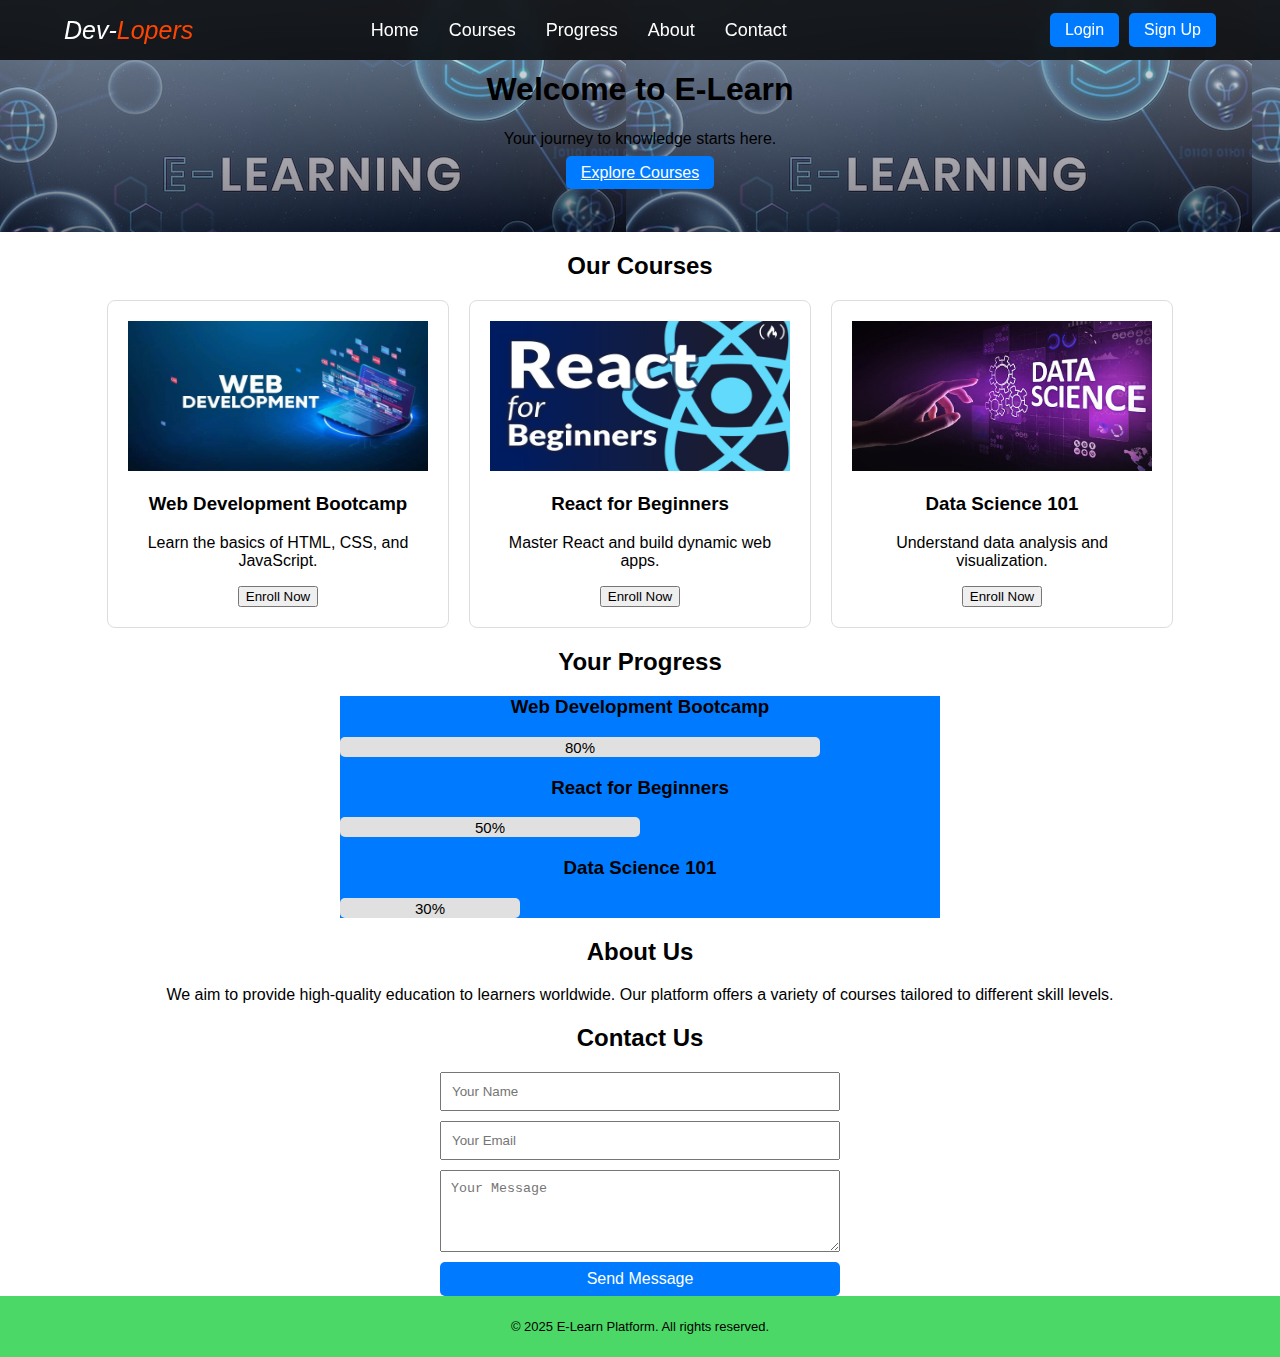
<file: index.html>
<!DOCTYPE html>
<html lang="en">

<head>
  <meta charset="UTF-8">
  <meta name="viewport" content="width=device-width, initial-scale=1.0">
  <title>E-Learning Platform</title>
  <link rel="stylesheet" href="styles.css">
  <script defer src="script.js"></script>
</head>

<body>
  <header class="header">
    <a href="index.html" class="logo">Dev-<span>Lopers</span></a>
    <!-- Navigation -->
    <nav class="navbar">
      <ul class="nav-list">
        <li><a href="#home">Home</a></li>
        <li><a href="#courses">Courses</a></li>
        <li><a href="#progress">Progress</a></li>
        <li><a href="#about">About</a></li>
        <li><a href="#contact">Contact</a></li>
      </ul>
    </nav>
    
  <!-- Login and Sign Up buttons -->
  <div class="auth-buttons">
    <button class="btn login-btn">Login</button>
    <button class="btn signup-btn">Sign Up</button>
  </div>
  </header>
  
  <!-- Home Section -->
  <section id="home" class="section">
    <div class="hero">
      <h1>Welcome to E-Learn</h1>
      <p>Your journey to knowledge starts here.</p>
      <a href="#courses" class="btn">Explore Courses</a>
    </div>
  </section>

  <!-- Courses Section -->
  <section id="courses" class="section">
    <h2>Our Courses</h2>
    <div class="course-container">
      <div class="course-card">
        <img src="course1.jpg" alt="Web Development">
        <h3>Web Development Bootcamp</h3>
        <p>Learn the basics of HTML, CSS, and JavaScript.</p>
        <a href="course1.html"><button class="btn-enroll">Enroll Now</button></a>
      </div>
      <div class="course-card">
        <img src="course2.jpg" alt="React for Beginners">
        <h3>React for Beginners</h3>
        <p>Master React and build dynamic web apps.</p>
        <a href="course2.html"><button class="btn-enroll">Enroll Now</button></a>
      </div>
      <div class="course-card">
        <img src="course3.jpg" alt="Data Science">
        <h3>Data Science 101</h3>
        <p>Understand data analysis and visualization.</p>
        <a href="course3.html"><button class="btn-enroll">Enroll Now</button></a>
      </div>
    </div>
  </section>

  <!-- Progress Section -->
  <section id="progress" class="section">
    <h2>Your Progress</h2>
    <div class="progress-container">
      <div class="progress-item">
        <h3>Web Development Bootcamp</h3>
        <div class="progress-bar" data-progress="80"></div>
      </div>
      <div class="progress-item">
        <h3>React for Beginners</h3>
        <div class="progress-bar" data-progress="50"></div>
      </div>
      <div class="progress-item">
        <h3>Data Science 101</h3>
        <div class="progress-bar" data-progress="30"></div>
      </div>
    </div>
  </section>

  <!-- About Section -->
  <section id="about" class="section">
    <h2>About Us</h2>
    <p>We aim to provide high-quality education to learners worldwide. Our platform offers a variety of courses tailored to different skill levels.</p>
  </section>

  <!-- Contact Section -->
  <section id="contact" class="section">
    <h2>Contact Us</h2>
    <form class="contact-form">
      <input type="text" placeholder="Your Name" required>
      <input type="email" placeholder="Your Email" required>
      <textarea placeholder="Your Message" rows="4" required></textarea>
      <button type="submit" class="btn">Send Message</button>
    </form>
  </section>

  <!-- Footer -->
  <footer class="footer">
    <p>© 2025 E-Learn Platform. All rights reserved.</p>
  </footer>
</body>

</html>
</file>
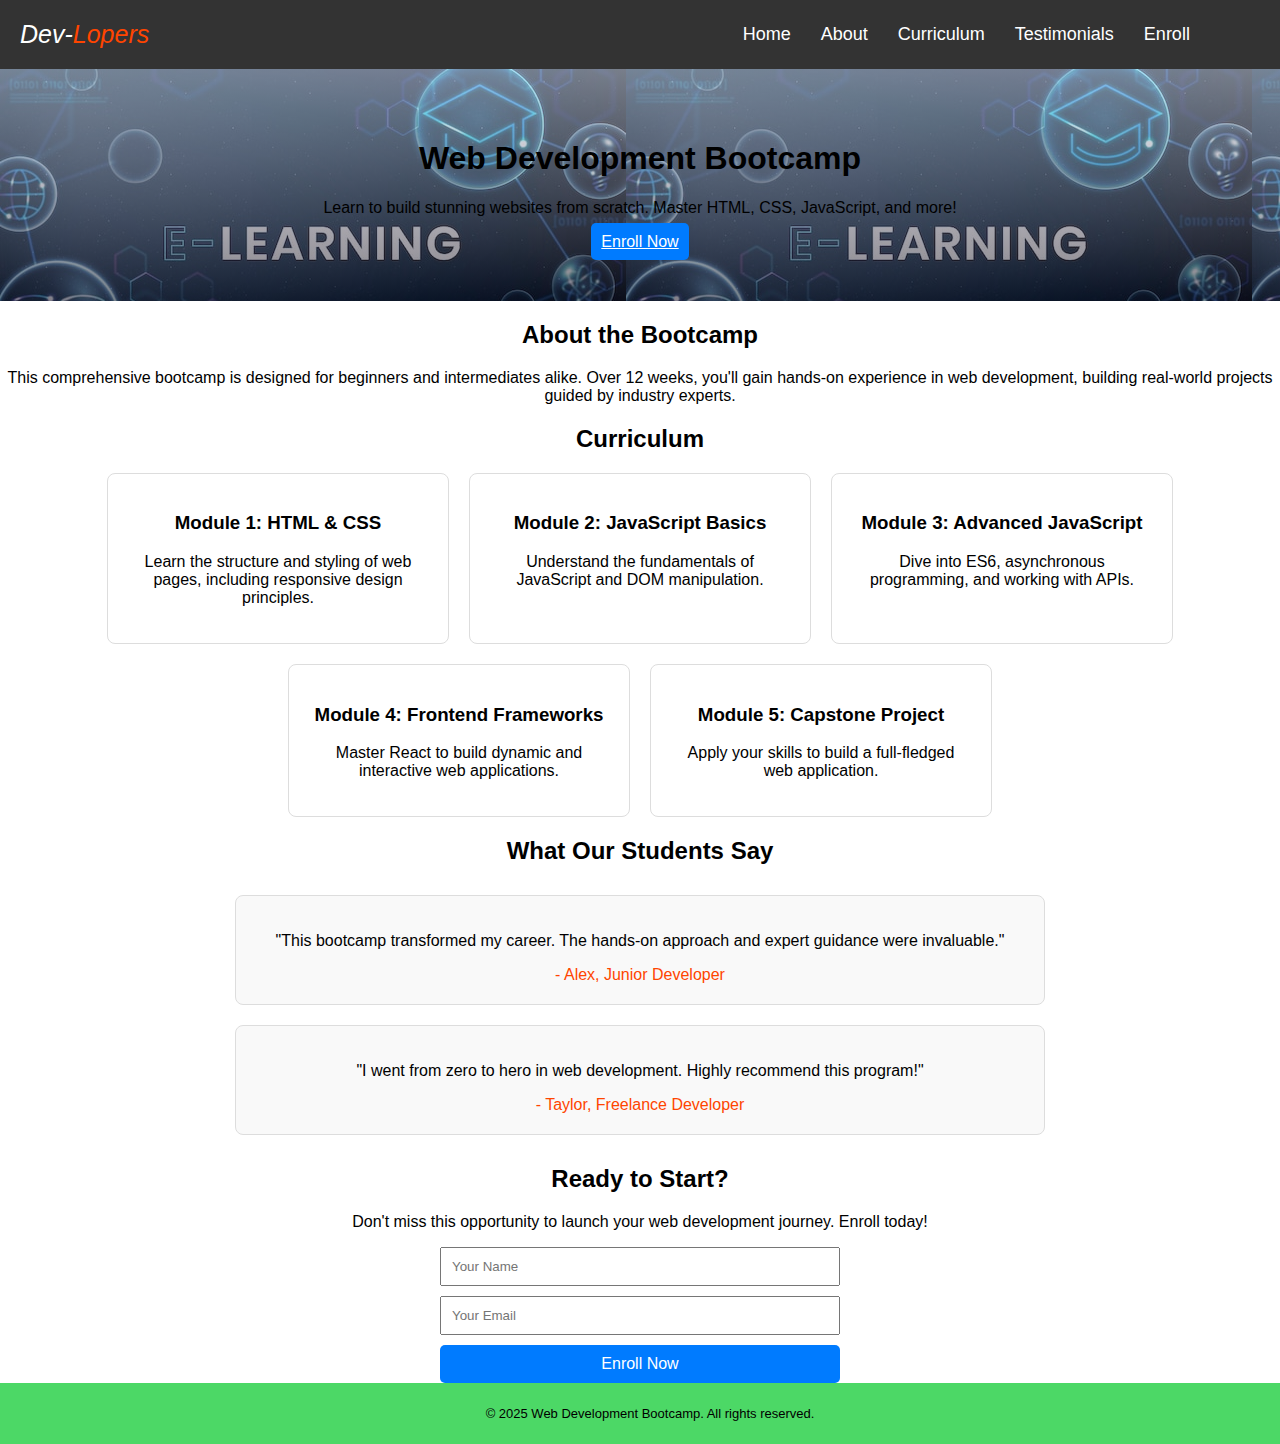
<file: course1.html>
<!DOCTYPE html>
<html lang="en">

<head>
  <meta charset="UTF-8">
  <meta name="viewport" content="width=device-width, initial-scale=1.0">
  <title>Web Development Bootcamp</title>
  <link rel="stylesheet" href="styles.css">
  <script defer src="script.js"></script>
</head>

<body>
  <!-- Navigation -->
  <nav class="navbar">
    <a href="index.html" class="logo">Dev-<span>Lopers</span></a>
    <ul class="nav-list">
      <li><a href="#home">Home</a></li>
      <li><a href="#about">About</a></li>
      <li><a href="#curriculum">Curriculum</a></li>
      <li><a href="#testimonials">Testimonials</a></li>
      <li><a href="#enroll">Enroll</a></li>
    </ul>
  </nav>

  <!-- Hero Section -->
  <section id="home" class="section">
    <div class="hero">
      <h1>Web Development Bootcamp</h1>
      <p>Learn to build stunning websites from scratch. Master HTML, CSS, JavaScript, and more!</p>
      <a href="#enroll" class="btn">Enroll Now</a>
    </div>
  </section>

  <!-- About Section -->
  <section id="about" class="section">
    <h2>About the Bootcamp</h2>
    <p>This comprehensive bootcamp is designed for beginners and intermediates alike. Over 12 weeks, you'll gain hands-on experience in web development, building real-world projects guided by industry experts.</p>
  </section>

  <!-- Curriculum Section -->
  <section id="curriculum" class="section">
    <h2>Curriculum</h2>
    <div class="curriculum-container">
      <div class="module">
        <h3>Module 1: HTML & CSS</h3>
        <p>Learn the structure and styling of web pages, including responsive design principles.</p>
      </div>
      <div class="module">
        <h3>Module 2: JavaScript Basics</h3>
        <p>Understand the fundamentals of JavaScript and DOM manipulation.</p>
      </div>
      <div class="module">
        <h3>Module 3: Advanced JavaScript</h3>
        <p>Dive into ES6, asynchronous programming, and working with APIs.</p>
      </div>
      <div class="module">
        <h3>Module 4: Frontend Frameworks</h3>
        <p>Master React to build dynamic and interactive web applications.</p>
      </div>
      <div class="module">
        <h3>Module 5: Capstone Project</h3>
        <p>Apply your skills to build a full-fledged web application.</p>
      </div>
    </div>
  </section>

  <!-- Testimonials Section -->
  <section id="testimonials" class="section">
    <h2>What Our Students Say</h2>
    <div class="testimonial-container">
      <div class="testimonial">
        <p>"This bootcamp transformed my career. The hands-on approach and expert guidance were invaluable."</p>
        <span>- Alex, Junior Developer</span>
      </div>
      <div class="testimonial">
        <p>"I went from zero to hero in web development. Highly recommend this program!"</p>
        <span>- Taylor, Freelance Developer</span>
      </div>
    </div>
  </section>

  <!-- Enroll Section -->
  <section id="enroll" class="section">
    <h2>Ready to Start?</h2>
    <p>Don't miss this opportunity to launch your web development journey. Enroll today!</p>
    <form class="enroll-form">
      <input type="text" placeholder="Your Name" required>
      <input type="email" placeholder="Your Email" required>
      <button type="submit" class="btn">Enroll Now</button>
    </form>
  </section>

  <!-- Footer -->
  <footer class="footer">
    <p>© 2025 Web Development Bootcamp. All rights reserved.</p>
  </footer>
</body>

</html>

<!-- styles.css -->
<style>
body {
  font-family: Arial, sans-serif;
  margin: 0;
  padding: 0;
}


.logo {
  margin: 0;
  font-style: oblique;
  color: white;
  font-size: 25px;
  text-decoration: none; /* Removes underline */
  flex: 1;
}
span {
  color: orangered;
}

.navbar {
  display: flex;
  background-color: #333;
  padding: 20px 20px;
  align-items: center;
  justify-content: space-between; /* Centers the nav list inside the navbar */
}

.nav-list {
  list-style: none;
  display: flex;
  justify-content: center; /* Centers the items horizontally */
  margin: 0;
  padding: 0;
  flex: 0.9;/* Ensures logo stays on the left */
}

.nav-list li {
  margin: 0 15px;
}

.nav-list a {
  color: white;
  text-decoration: none;
  font-size: 18px;
}

.section {
  padding: 0px;
  text-align: center;
}

.hero {
  background-color: #f4f4f4;
  padding: 50px;
}

.curriculum-container {
  display: flex;
  flex-wrap: wrap;
  justify-content: center;
  gap: 20px;
}

.module {
  border: 1px solid #ddd;
  border-radius: 8px;
  padding: 20px;
  width: 300px;
}

.testimonial-container {
  display: flex;
  flex-direction: column;
  align-items: center;
}

.testimonial {
  border: 1px solid #ddd;
  padding: 20px;
  margin: 10px;
  width: 60%;
  border-radius: 8px;
  background-color: #f9f9f9;
}

.enroll-form {
  max-width: 400px;
  margin: auto;
  display: flex;
  flex-direction: column;
}

.enroll-form input {
  margin-bottom: 10px;
  padding: 10px;
}

.btn {
  background-color: #007bff;
  color: white;
  padding: 10px;
  border: none;
  cursor: pointer;
}

.btn:hover {
  background-color: #0056b3;
}
.footer{
    background-color: #4cd866;
    margin-left: 0px;
    margin-right: 0px;
    font-size: 13px;
    text-align: center;
    padding-bottom: 10px;
    padding-left: 20px;
}
</style>
</file>
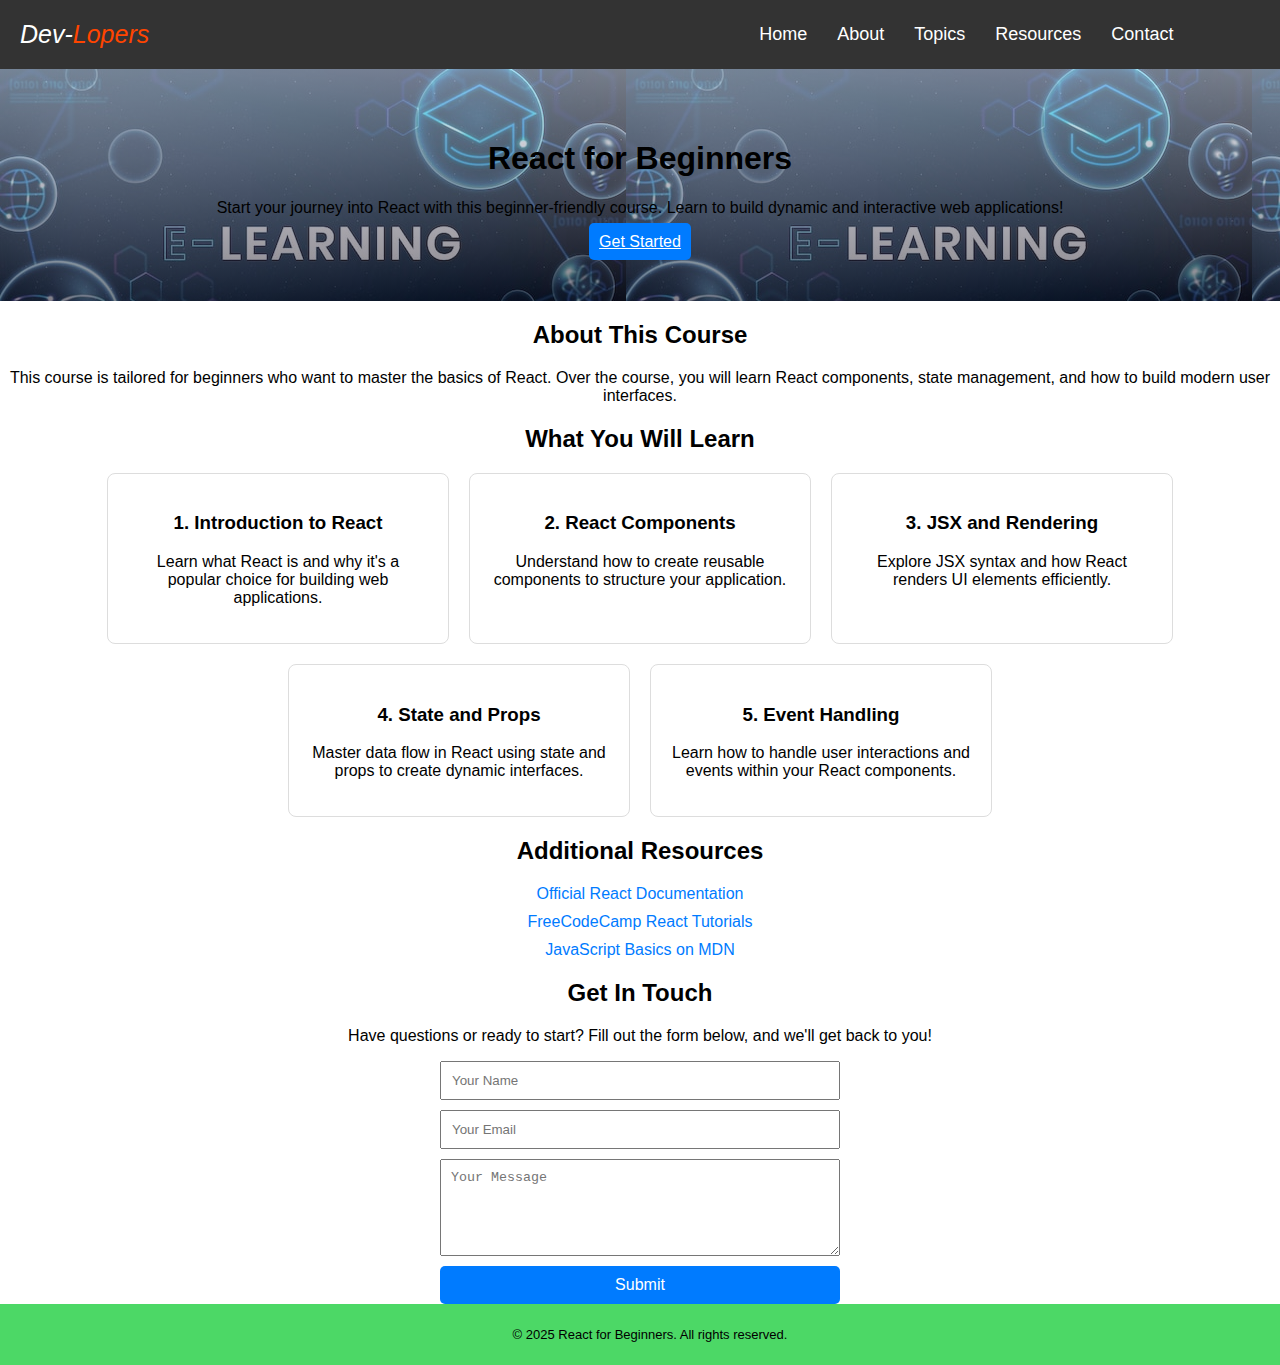
<file: course2.html>
<!DOCTYPE html>
<html lang="en">

<head>
  <meta charset="UTF-8">
  <meta name="viewport" content="width=device-width, initial-scale=1.0">
  <title>React for Beginners</title>
  <link rel="stylesheet" href="styles.css">
  <script defer src="script.js"></script>
</head>

<body>
  <!-- Navigation -->
  <nav class="navbar">
    <a href="index.html" class="logo">Dev-<span>Lopers</span></a>
    <ul class="nav-list">
      <li><a href="#home">Home</a></li>
      <li><a href="#about">About</a></li>
      <li><a href="#topics">Topics</a></li>
      <li><a href="#resources">Resources</a></li>
      <li><a href="#contact">Contact</a></li>
    </ul>
  </nav>

  <!-- Hero Section -->
  <section id="home" class="section">
    <div class="hero">
      <h1>React for Beginners</h1>
      <p>Start your journey into React with this beginner-friendly course. Learn to build dynamic and interactive web applications!</p>
      <a href="#contact" class="btn">Get Started</a>
    </div>
  </section>

  <!-- About Section -->
  <section id="about" class="section">
    <h2>About This Course</h2>
    <p>This course is tailored for beginners who want to master the basics of React. Over the course, you will learn React components, state management, and how to build modern user interfaces.</p>
  </section>

  <!-- Topics Section -->
  <section id="topics" class="section">
    <h2>What You Will Learn</h2>
    <div class="topics-container">
      <div class="topic">
        <h3>1. Introduction to React</h3>
        <p>Learn what React is and why it's a popular choice for building web applications.</p>
      </div>
      <div class="topic">
        <h3>2. React Components</h3>
        <p>Understand how to create reusable components to structure your application.</p>
      </div>
      <div class="topic">
        <h3>3. JSX and Rendering</h3>
        <p>Explore JSX syntax and how React renders UI elements efficiently.</p>
      </div>
      <div class="topic">
        <h3>4. State and Props</h3>
        <p>Master data flow in React using state and props to create dynamic interfaces.</p>
      </div>
      <div class="topic">
        <h3>5. Event Handling</h3>
        <p>Learn how to handle user interactions and events within your React components.</p>
      </div>
    </div>
  </section>

  <!-- Resources Section -->
  <section id="resources" class="section">
    <h2>Additional Resources</h2>
    <ul class="resources-list">
      <li><a href="https://reactjs.org/docs/getting-started.html" target="_blank">Official React Documentation</a></li>
      <li><a href="https://www.freecodecamp.org/" target="_blank">FreeCodeCamp React Tutorials</a></li>
      <li><a href="https://developer.mozilla.org/en-US/docs/Web/JavaScript" target="_blank">JavaScript Basics on MDN</a></li>
    </ul>
  </section>

  <!-- Contact Section -->
  <section id="contact" class="section">
    <h2>Get In Touch</h2>
    <p>Have questions or ready to start? Fill out the form below, and we'll get back to you!</p>
    <form class="contact-form">
      <input type="text" placeholder="Your Name" required>
      <input type="email" placeholder="Your Email" required>
      <textarea placeholder="Your Message" rows="5" required></textarea>
      <button type="submit" class="btn">Submit</button>
    </form>
  </section>

  <!-- Footer -->
  <footer class="footer">
    <p>© 2025 React for Beginners. All rights reserved.</p>
  </footer>
</body>

</html>

<!-- styles.css -->
<style>
body {
  font-family: Arial, sans-serif;
  margin: 0;
  padding: 0;
}

.logo {
  margin: 0;
  font-style: oblique;
  color: white;
  font-size: 25px;
  text-decoration: none; /* Removes underline */
  flex: 1;
}
span {
  color: orangered;
}
.navbar {
  display: flex;
  background-color: #333;
  padding: 20px 20px;
  align-items: center;
  justify-content: space-between; /* Centers the nav list inside the navbar */
}

.nav-list {
  list-style: none;
  display: flex;
  justify-content: center;
  margin: 0;
  padding: 0;
  flex: 0.9;
}

.nav-list li {
  margin: 0 15px;
}

.nav-list a {
  color: white;
  text-decoration: none;
  font-size: 18px;
}

.section {
  padding: 0px;
  text-align: center;
}

.hero {
  background-color: #f4f4f4;
  padding: 50px;
}

.topics-container {
  display: flex;
  flex-wrap: wrap;
  justify-content: center;
  gap: 20px;
}

.topic {
  border: 1px solid #ddd;
  border-radius: 8px;
  padding: 20px;
  width: 300px;
}

.resources-list {
  list-style: none;
  padding: 0;
}

.resources-list li {
  margin: 10px 0;
}

.resources-list a {
  color: #007bff;
  text-decoration: none;
}

.resources-list a:hover {
  text-decoration: underline;
}

.contact-form {
  max-width: 400px;
  margin: auto;
  display: flex;
  flex-direction: column;
}

.contact-form input,
.contact-form textarea {
  margin-bottom: 10px;
  padding: 10px;
}

.btn {
  background-color: #007bff;
  color: white;
  padding: 10px;
  border: none;
  cursor: pointer;
}

.btn:hover {
  background-color: #0056b3;
}
.footer{
    background-color: #4cd866;
    margin-left: 0px;
    margin-right: 0px;
    font-size: 13px;
    text-align: center;
    padding-bottom: 10px;
    padding-left: 20px;
}
</style>
</file>
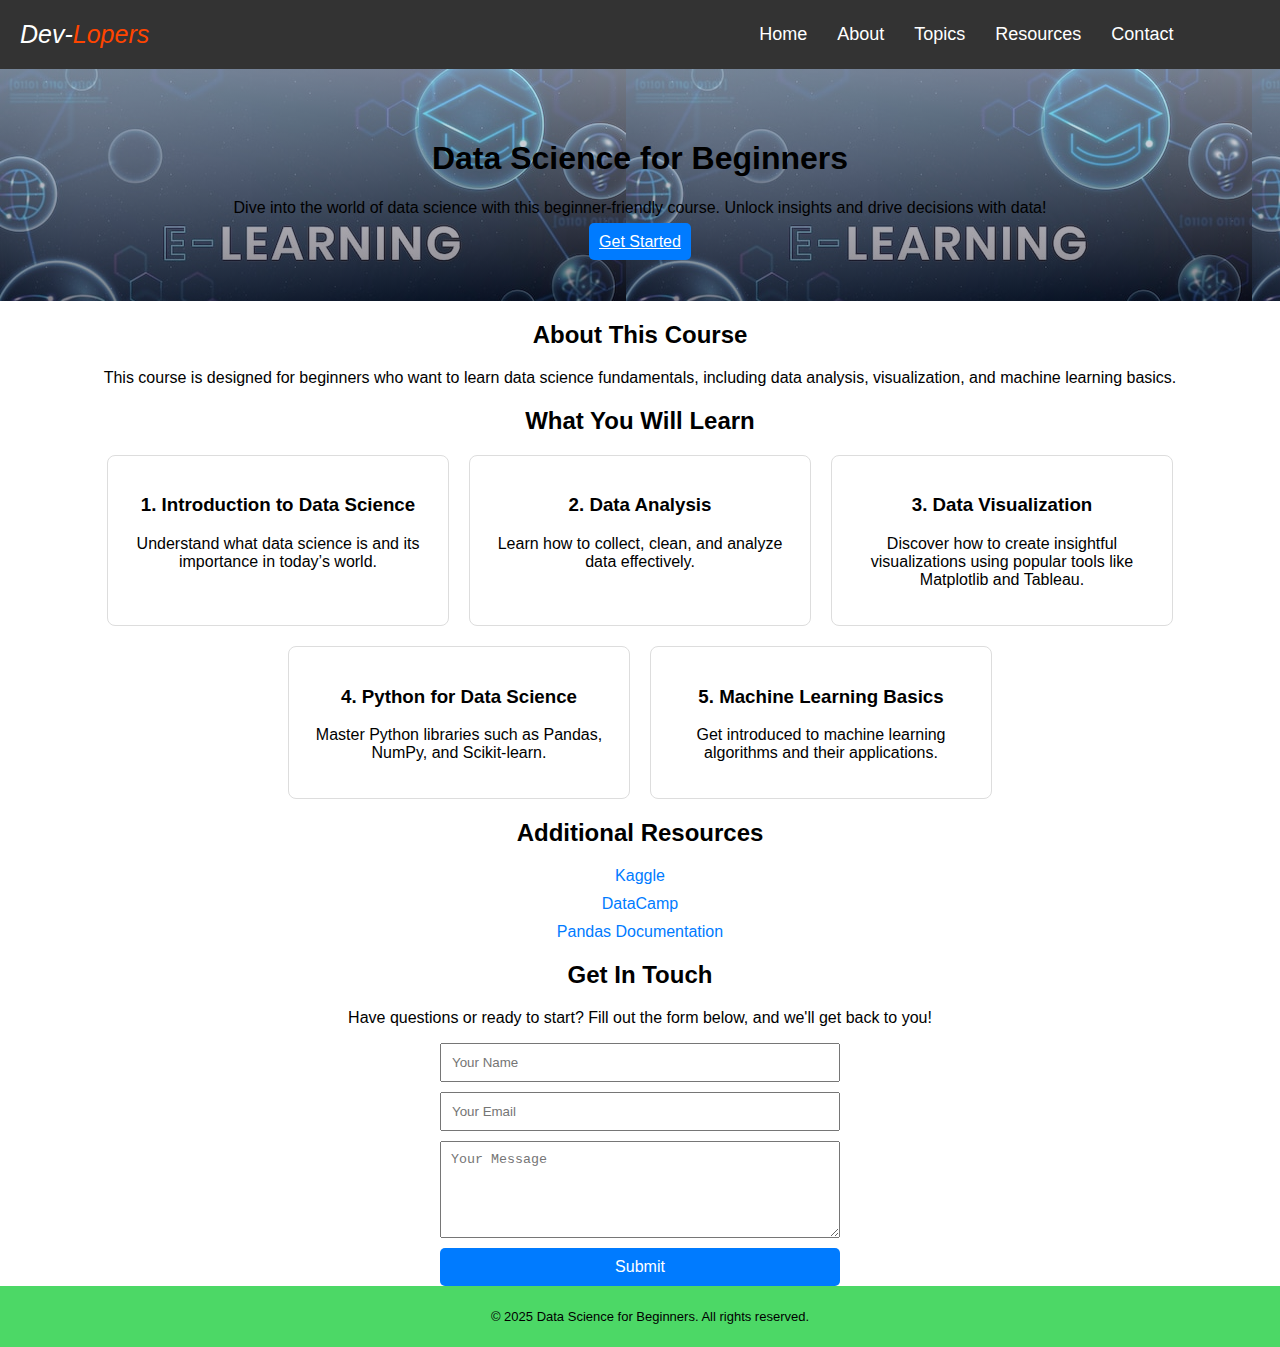
<file: course3.html>
<!DOCTYPE html>
<html lang="en">

<head>
  <meta charset="UTF-8">
  <meta name="viewport" content="width=device-width, initial-scale=1.0">
  <title>Data Science for Beginners</title>
  <link rel="stylesheet" href="styles.css">
  <script defer src="script.js"></script>
</head>

<body>
  <!-- Navigation -->
  <nav class="navbar">
    <a href="index.html" class="logo">Dev-<span>Lopers</span></a>
    <ul class="nav-list">
      <li><a href="#home">Home</a></li>
      <li><a href="#about">About</a></li>
      <li><a href="#topics">Topics</a></li>
      <li><a href="#resources">Resources</a></li>
      <li><a href="#contact">Contact</a></li>
    </ul>
  </nav>

  <!-- Hero Section -->
  <section id="home" class="section">
    <div class="hero">
      <h1>Data Science for Beginners</h1>
      <p>Dive into the world of data science with this beginner-friendly course. Unlock insights and drive decisions with data!</p>
      <a href="#contact" class="btn">Get Started</a>
    </div>
  </section>

  <!-- About Section -->
  <section id="about" class="section">
    <h2>About This Course</h2>
    <p>This course is designed for beginners who want to learn data science fundamentals, including data analysis, visualization, and machine learning basics.</p>
  </section>

  <!-- Topics Section -->
  <section id="topics" class="section">
    <h2>What You Will Learn</h2>
    <div class="topics-container">
      <div class="topic">
        <h3>1. Introduction to Data Science</h3>
        <p>Understand what data science is and its importance in today’s world.</p>
      </div>
      <div class="topic">
        <h3>2. Data Analysis</h3>
        <p>Learn how to collect, clean, and analyze data effectively.</p>
      </div>
      <div class="topic">
        <h3>3. Data Visualization</h3>
        <p>Discover how to create insightful visualizations using popular tools like Matplotlib and Tableau.</p>
      </div>
      <div class="topic">
        <h3>4. Python for Data Science</h3>
        <p>Master Python libraries such as Pandas, NumPy, and Scikit-learn.</p>
      </div>
      <div class="topic">
        <h3>5. Machine Learning Basics</h3>
        <p>Get introduced to machine learning algorithms and their applications.</p>
      </div>
    </div>
  </section>

  <!-- Resources Section -->
  <section id="resources" class="section">
    <h2>Additional Resources</h2>
    <ul class="resources-list">
      <li><a href="https://www.kaggle.com/" target="_blank">Kaggle</a></li>
      <li><a href="https://www.datacamp.com/" target="_blank">DataCamp</a></li>
      <li><a href="https://pandas.pydata.org/docs/" target="_blank">Pandas Documentation</a></li>
    </ul>
  </section>

  <!-- Contact Section -->
  <section id="contact" class="section">
    <h2>Get In Touch</h2>
    <p>Have questions or ready to start? Fill out the form below, and we'll get back to you!</p>
    <form class="contact-form">
      <input type="text" placeholder="Your Name" required>
      <input type="email" placeholder="Your Email" required>
      <textarea placeholder="Your Message" rows="5" required></textarea>
      <button type="submit" class="btn">Submit</button>
    </form>
  </section>

  <!-- Footer -->
  <footer class="footer">
    <p>© 2025 Data Science for Beginners. All rights reserved.</p>
  </footer>
</body>

</html>

<!-- styles.css -->
<style>    
body {
  font-family: Arial, sans-serif;
  margin: 0;
  padding: 0;
}

.logo {
  margin: 0;
  font-style: oblique;
  color: white;
  font-size: 25px;
  text-decoration: none; /* Removes underline */
  flex: 1; /* Ensures logo stays on the left */
}
span {
  color: orangered;
}
.navbar {
  display: flex;
  background-color: #333;
  padding: 20px 20px;
  align-items: center;
  justify-content: space-between; /* Centers the nav list inside the navbar */
}
.nav-list {
  list-style: none;
  display: flex;
  justify-content: center;
  margin: 0;
  padding: 0;
  flex: 0.9;
}

.nav-list li {
  margin: 0 15px;
}

.nav-list a {
  color: white;
  text-decoration: none;
  font-size: 18px;
}

.section {
  padding: 0px;
  text-align: center;
}

.hero {
  background-color: #f4f4f4;
  padding: 50px;
}

.topics-container {
  display: flex;
  flex-wrap: wrap;
  justify-content: center;
  gap: 20px;
}

.topic {
  border: 1px solid #ddd;
  border-radius: 8px;
  padding: 20px;
  width: 300px;
}

.resources-list {
  list-style: none;
  padding: 0;
}

.resources-list li {
  margin: 10px 0;
}

.resources-list a {
  color: #007bff;
  text-decoration: none;
}

.resources-list a:hover {
  text-decoration: underline;
}

.contact-form {
  max-width: 400px;
  margin: auto;
  display: flex;
  flex-direction: column;
}

.contact-form input,
.contact-form textarea {
  margin-bottom: 10px;
  padding: 10px;
}

.btn {
  background-color: #007bff;
  color: white;
  padding: 10px;
  border: none;
  cursor: pointer;
}

.btn:hover {
  background-color: #0056b3;
}
.footer{
    background-color: #4cd866;
    margin-left: 0px;
    margin-right: 0px;
    font-size: 13px;
    text-align: center;
    padding-bottom: 10px;
    padding-left: 20px;
}
</style>
</file>
<file: styles.css>
<!-- styles.css -->
*{
  box-sizing: border-box;
}
body {
  font-family: Arial, sans-serif;
  margin: 0;
  padding: 0;
}

.header {
  position: fixed;
  top: 0;
  left: 0;
  width: 100%;
  padding: 13px 5%;
  background: rgba(0, 0, 0, 0.8);
  backdrop-filter: blur(10px);
  display: flex;
  justify-content: space-between; /* Centers all header content horizontally */
  align-items: center; /* Vertically aligns items in the header */
  box-sizing: border-box;
  z-index: 10;
}

.logo {
  margin: 0;
  font-style: oblique;
  color: white;
  font-size: 25px;
  text-decoration: none; /* Removes underline */
}
span {
  color: orangered;
}
.header a:hover
.header a.active{
  color: white;
  border-bottom: 3px solid white;
}

.navbar {
  display: flex;
  justify-content: space-between; /* Centers the nav list inside the navbar */
  flex: 1;
}

.nav-list {
  list-style: none;
  display: flex;
  justify-content: center; /* Centers the items horizontally */
  align-items: center; /* Aligns items vertically */
  margin: 0;
  padding: 0;
  flex: 0.9;
}

.nav-list li {
  margin: 0 15px;
}

.nav-list a {
  color: white;
  text-decoration: none;
  font-size: 18px;
}

.nav-list a:hover,
.nav-list a.active {
  color: white;
  border-bottom: 3px solid white;
}


.auth-buttons {
  display: flex;
  gap: 10px; /* Space between buttons */
  margin-left: auto;
}
.login-btn {
  background-color: transparent;
  color: white;
  border: 1px solid white;
  transition: all 0.3s ease;
}

.login-btn:hover {
  background-color: white;
  color: black;
}

.signup-btn {
  background-color: orangered;
  color: white;
  transition: all 0.3s ease;
}

.signup-btn:hover {
  background-color: white;
  color: orangered;
}

.section {
  margin-top: 0px;
  padding: 0px;
  text-align: center;
}

.hero {
  background-image: linear-gradient(rgba(230, 230, 246, 0.5), rgba(11, 5, 19, 0.5)),  url("e-learn.jpg");
  background-color: #6abe35;
  padding: 50px;
}

.course-container {
  display: flex;
  justify-content: center;
  gap: 20px;
}

.course-card {
  border: 1px solid #ddd;
  border-radius: 8px;
  padding: 20px;
  width: 300px;
}

.course-card img {
  width: 100%;
  height: 150px;
}

.progress-container {
  background-color: #007bff;
  max-width: 600px;
  margin: auto;
}

.progress-item {
  margin-bottom: 20px;
}

.progress-bar {
  width: 100%;
  background: #cbeca0;
  background-color: #e0e0e0;
  border-radius: 5px;
  overflow: hidden;
  position: relative;
  height: 20px;
}

.progress-bar::after {
  content: attr(data-progress) '%';
  position: absolute;
  left: 50%;
  top: 50%;
  transform: translate(-50%, -50%);
  font-size: 15px;
}

.contact-form {
  max-width: 400px;
  margin: auto;
  display: flex;
  flex-direction: column;
}

.contact-form input,
.contact-form textarea {
  margin-bottom: 10px;
  padding: 10px;
}

.btn {
  background-color: #007bff;
  color: white;
  padding: 8px 15px;
  font-size: 16px;
  border: none;
  border-radius: 5px;
  cursor: pointer;
  white-space: nowrap;
}

.btn:hover {
  background-color: #0056b3;
}
.footer{
  margin: 0;
  width: 100%;
  padding: 10px 0%;
  background-color: #4cd866;
  color: black;
  font-size: 13px;
  text-align: center;
  position: relative; /* Ensure it remains in its place */
  box-sizing: border-box; /* Includes padding in total width */
}
</file>
